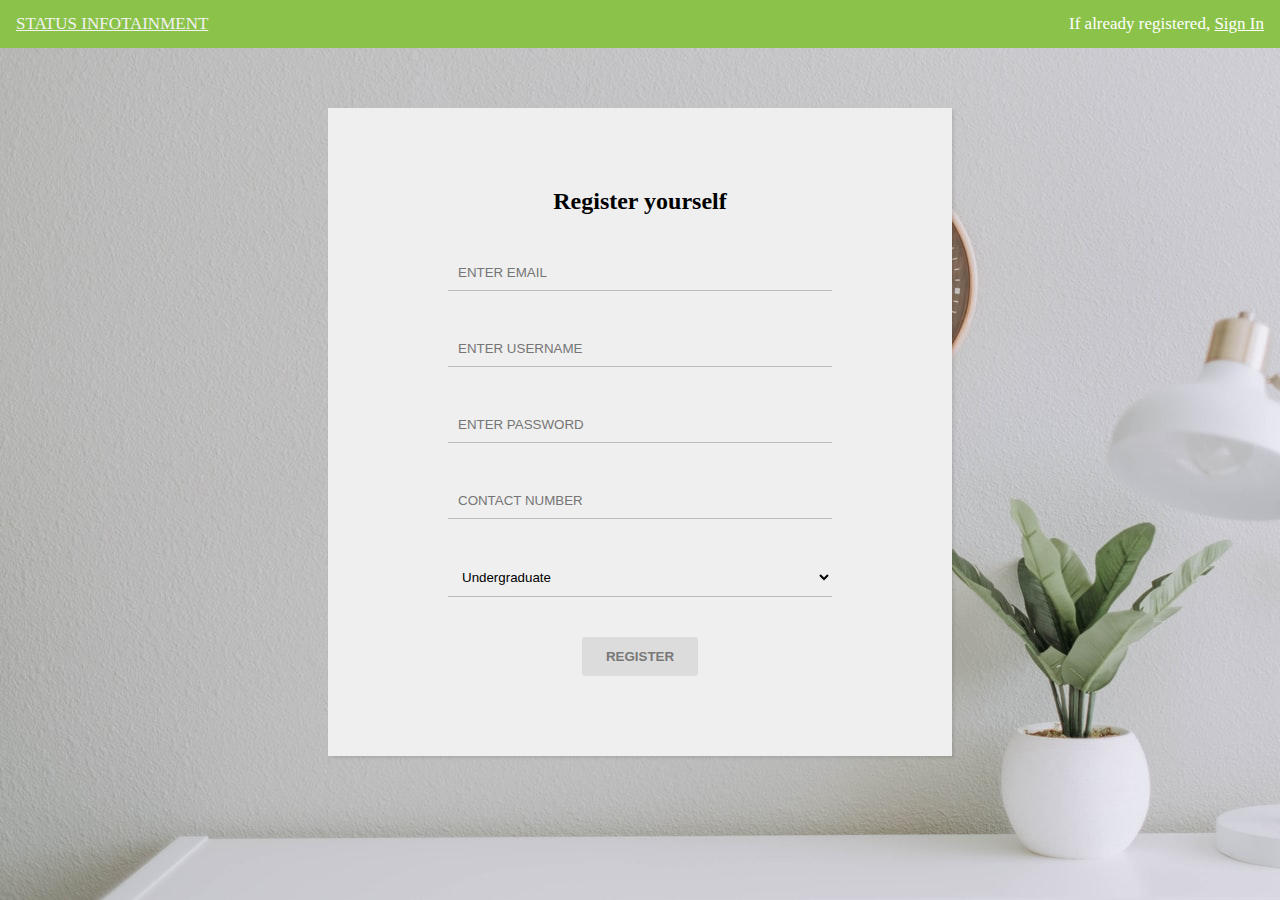
<file: index.html>
<!DOCTYPE html>
<html lang="en">
<head>
  <meta charset="UTF-8">
  <meta name="viewport" content="width=device-width, initial-scale=1.0">
  <title>Registration</title>
  <link rel="stylesheet" href="./style.css">
  <meta name="viewport" content="width=device-width, initial-scale=1">
</head>
<body>
<div>
  <div class="topnav">
  <u>STATUS INFOTAINMENT</u>
  <a href="login.html">If already registered, <u>Sign In</u></a>
</div>

<div>
  
  <form action="store.php" method="post">
    <h2 class="text-warning text-center pt-5">Register yourself</h2>

    <label>
      <input type="text" class="input" name="t1" placeholder="ENTER EMAIL" required/>
        <div class="line-box">
          <div class="line"></div>
        </div>
    </label>

    <label>
        <input type="text" class="input" name="t2" placeholder="ENTER USERNAME" required/>
        <div class="line-box">
          <div class="line"></div>
        </div>
    </label>

    <label>
        <input type="password" class="input" name="t3" placeholder="ENTER PASSWORD" required/>
        <div class="line-box">
          <div class="line"></div>
        </div>
    </label>

    <label>
      <input type="text" class="input" name="t4" placeholder="CONTACT NUMBER" required/>
      <div class="line-box">
        <div class="line"></div>
      </div>
    </label>

    <label>
      <select class="input" name="t5" placeholder="HIGHEST QUALIFICATION" required/>
      <option>Undergraduate</option>
      <option>Graduate</option>
      <option>Postgraduate</option>
      </select>
      <div class="line-box">
        <div class="line"></div>
      </div>
    </label>

    <button type="submit">REGISTER</button>
  </form>
</div>
 </body>
</html>
</file>
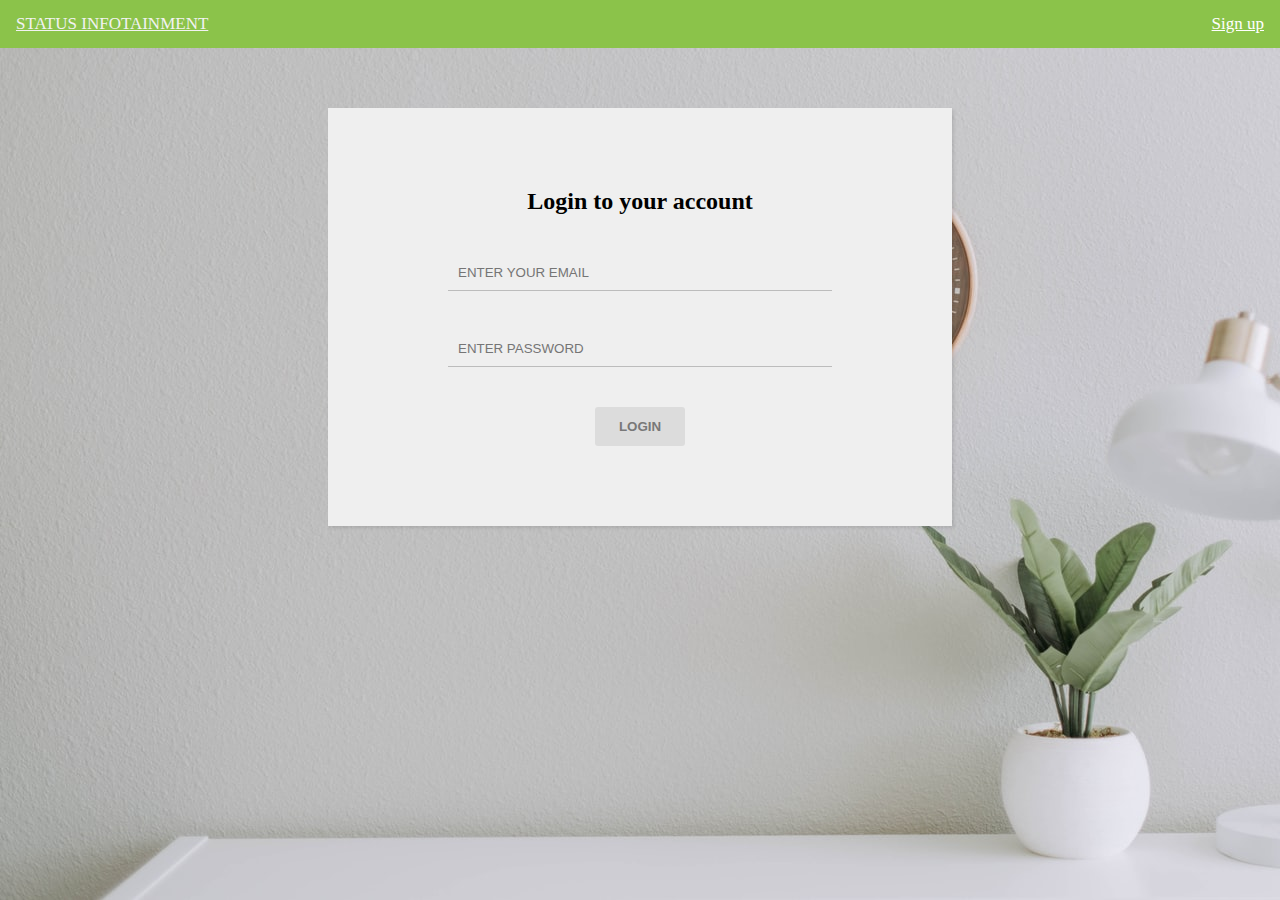
<file: login.html>
<html>
<head>
<meta charset="UTF-8">
  <meta name="viewport" content="width=device-width, initial-scale=1.0">
  <title>Registration</title>
  <link rel="stylesheet" href="./style.css">
  <meta name="viewport" content="width=device-width, initial-scale=1">
<title>Login</title>
</head>
<body>
<div>
  <div class="topnav">
  <u>STATUS INFOTAINMENT</u>
  <a href="index.html"><u>Sign up</u></a>
  
</div>
<form action="validate.php" method="post">
<h2 class="text-warning text-center pt-5">Login to your account</h2>

<label>
<input type=text class="input" name="t1" placeholder="ENTER YOUR EMAIL"/>
<div class="line-box">
          <div class="line"></div>
        </div>
    </label>

<label>
        <input type="password" class="input" name="t3" placeholder="ENTER PASSWORD"/>
        <div class="line-box">
          <div class="line"></div>
        </div>
    </label>
  <button type="submit">LOGIN</button>
</form>
</body>
</html>
</file>
<file: style.css>
body {
  background: #C5E1A5;
  background-image: url("img6.jpg");
  text-align:center;
  margin: 0;
  font-family: Georgia;

}



form {
  width: 30%;
  margin: 60px auto;
  background: #efefef;
  padding: 60px 120px 80px 120px;
  text-align: center;
  -webkit-box-shadow: 2px 2px 3px rgba(0,0,0,0.1);
  box-shadow: 2px 2px 3px rgba(0,0,0,0.1);
}


label {
  display: block;
  position: relative;
  margin: 40px 0px;
}
.topnav {
 font-family: serif;
  overflow:hidden;
  background-color: #8BC34A;
  text-align: left;
  color: #f2f2f2;
  font-size: 17px;
  text-decoration: none;
  padding: 14px 16px;
}

.topnav a {
  float: right;
  color: white;
  text-align: center;
  text-decoration: none;
  font-size: 17px;
}

.label-txt {
  position: absolute;
  top: -1.6em;
  padding: 10px;
  font-family: sans-serif;
  font-size: .8em;
  letter-spacing: 1px;
  color: rgb(120,120,120);
  transition: ease .3s;
}


.input {
  width: 100%;
  padding: 10px;
  background: transparent;
  border: none;
  outline: none;
}

.line-box {
  position: relative;
  width: 100%;
  height: 1px;
  background: #BCBCBC;
}

.line {
  position: absolute;
  width: 0%;
  height: 2px;
  top: 0px;
  left: 50%;
  transform: translateX(-50%);
  background: #8BC34A;
  transition: ease .6s;
} 

.input:focus + .line-box .line {
  width: 100%;
}

.label-active {
  top: -3em;
}

button {
  display: inline-block;
  padding: 12px 24px;
  background: rgb(220,220,220);
  font-weight: bold;
  color: rgb(120,120,120);
  border: none;
  outline: none;
  border-radius: 3px;
  cursor: pointer;
  transition: ease .3s;
} 

button:hover {
  background: #8BC34A;
  color: #ffffff;
}

.button1 {
  background-color: white;
  color: black;
  border: 2px solid black;
  float: left;
}
.margin {
   margin-top: 35px;
  margin-bottom: 20px;
  margin-right: 2px;
  margin-left: 2px;
}

.box {
        width: 180px;
        height: 25px;
        border: 1px solid #999;
        font-size: 15px;
        color: #00000;
        background-color: #eee;
        border-radius: 5px;
      }
/* 
button:disabled {
  cursor: not-allowed;
  pointer-events: all !important;
} */
</file>
